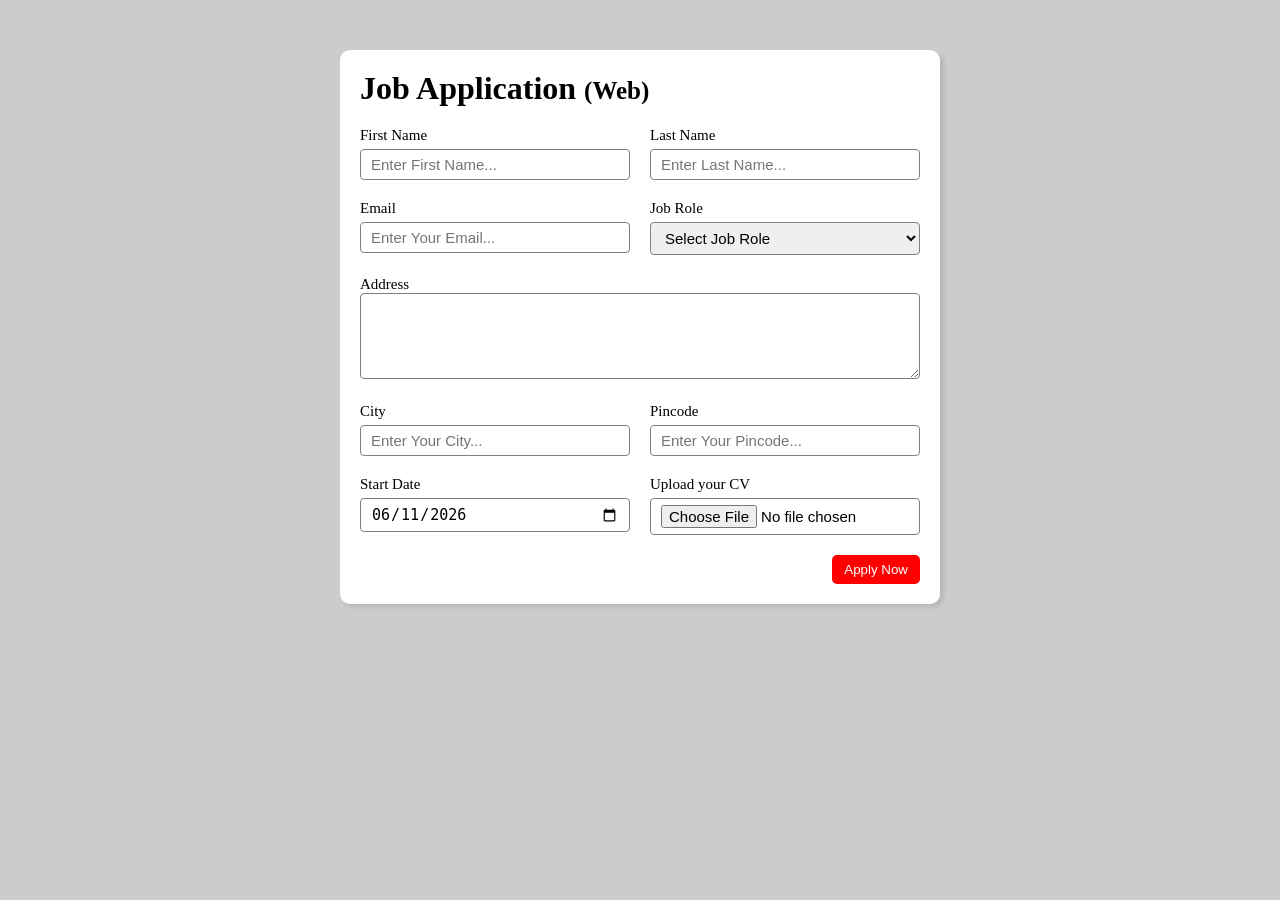
<file: job-application/index.html>
<!doctype html>
<html lang="en">
  <head>
    <meta charset="UTF-8" />
    <meta name="viewport" content="width=device-width, initial-scale=1.0" />
    <title>Job Application</title>
    <link rel="stylesheet" href="style.css" class="css" />
  </head>
  <body>
    <div class="container">
      <div class="apply_box">
        <h1>
          Job Application
          <span class="title_small"> (Web) </span>
        </h1>
        <form action="">
          <div class="form_container">
            <div class="form_control">
              <label for="first_name">First Name</label>
              <input
                type="text"
                id="first_name"
                name="first_name"
                placeholder="Enter First Name..."
              />
            </div>
            <div class="form_control">
              <label for="last_name">Last Name</label>
              <input
                type="text"
                id="last_name"
                name="last_name"
                placeholder="Enter Last Name..."
              />
            </div>
            <div class="form_control">
              <label for="email">Email</label>
              <input
                type="email"
                id="last_name"
                name="last_name"
                placeholder="Enter Your Email..."
              />
            </div>
            <div class="form_control">
              <label for="job_role">Job Role</label>
              <select id="job_role" name="job_role">
                <option value="">Select Job Role</option>
                <option value="frontend_developer">Frontend Developer</option>
                <option value="backend_developer">Backend Developer</option>
                <option value="full_stack_developer">
                  Full Stack Developer
                </option>
                <option value="ui_ux_designer">UI UX Designer</option>
                <option value="devops_engineer">Devops Engineer</option>
              </select>
            </div>
            <div class="textarea_control">
              <label for="address">Address</label>
              <textarea
                name="address"
                id="address"
                rows="4"
                cols="50"
              ></textarea>
            </div>
            <div class="form_control">
              <label for="city">City</label>
              <input
                type="text"
                id="city"
                name="city"
                placeholder="Enter Your City..."
              />
            </div>
            <div class="form_control">
              <label for="pincode">Pincode</label>
              <input
                type="number"
                id="pincode"
                name="pincode"
                placeholder="Enter Your Pincode..."
              />
            </div>
            <div class="form_control">
              <label for="start_date">Start Date</label>
              <input
                type="date"
                id="start_date"
                name="start_date"
                value="2026-06-11"
              />
            </div>
            <div class="form_control">
              <label for="upload_cv">Upload your CV</label>
              <input type="file" id="upload_cv" name="upload_cv" />
            </div>
          </div>
          <div class="button_container">
            <button type="button">Apply Now</button>
          </div>
        </form>
      </div>
    </div>
  </body>
</html>
</file>
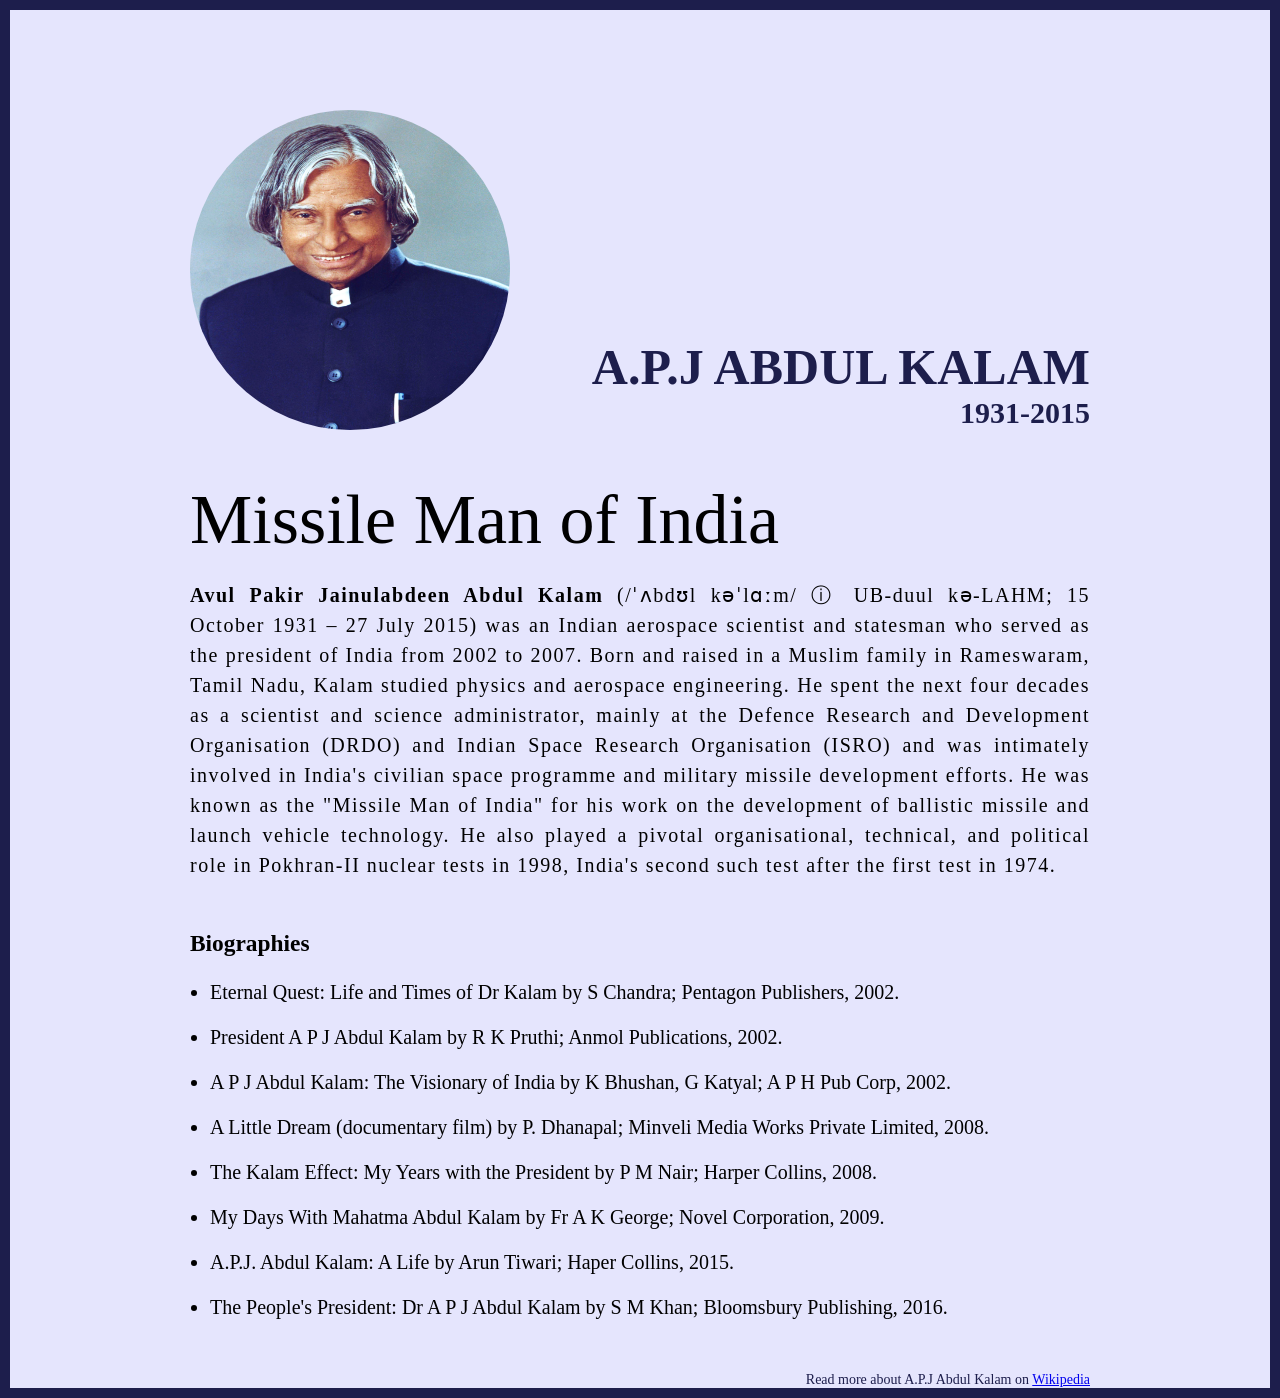
<file: tribute-website/index.html>
<!doctype html>
<html lang="en">
  <head>
    <meta charset="UTF-8" />
    <meta name="viewport" content="width=device-width, initial-scale=1.0" />
    <title>The Tribute Website | A.P.J Abdul Kalam</title>
    <link rel="stylesheet" href="style.css" />
  </head>
  <body>
    <div class="container">
      <div class="content">
        <section class="top_section">
          <div class="image-container">
            <img src="./images/apj.jpg" class="image" alt="apj abdul kalam" />
          </div>
          <div>
            <h1>A.P.J Abdul Kalam</h1>
            <h4>1931-2015</h4>
          </div>
        </section>
        <section class="about_section">
          <h2>Missile Man of India</h2>
          <p>
            <strong> Avul Pakir Jainulabdeen Abdul Kalam </strong> (/ˈʌbdʊl
            kəˈlɑːm/ ⓘ UB-duul kə-LAHM; 15 October 1931 – 27 July 2015) was an
            Indian aerospace scientist and statesman who served as the president
            of India from 2002 to 2007. Born and raised in a Muslim family in
            Rameswaram, Tamil Nadu, Kalam studied physics and aerospace
            engineering. He spent the next four decades as a scientist and
            science administrator, mainly at the Defence Research and
            Development Organisation (DRDO) and Indian Space Research
            Organisation (ISRO) and was intimately involved in India's civilian
            space programme and military missile development efforts. He was
            known as the "Missile Man of India" for his work on the development
            of ballistic missile and launch vehicle technology. He also played a
            pivotal organisational, technical, and political role in Pokhran-II
            nuclear tests in 1998, India's second such test after the first test
            in 1974.
          </p>
        </section>
        <section class="biography_section">
          <h3>Biographies</h3>
          <ul>
            <li>
              Eternal Quest: Life and Times of Dr Kalam by S Chandra; Pentagon
              Publishers, 2002.
            </li>
            <li>
              President A P J Abdul Kalam by R K Pruthi; Anmol Publications,
              2002.
            </li>
            <li>
              A P J Abdul Kalam: The Visionary of India by K Bhushan, G Katyal;
              A P H Pub Corp, 2002.
            </li>
            <li>
              A Little Dream (documentary film) by P. Dhanapal; Minveli Media
              Works Private Limited, 2008.
            </li>
            <li>
              The Kalam Effect: My Years with the President by P M Nair; Harper
              Collins, 2008.
            </li>
            <li>
              My Days With Mahatma Abdul Kalam by Fr A K George; Novel
              Corporation, 2009.
            </li>
            <li>
              A.P.J. Abdul Kalam: A Life by Arun Tiwari; Haper Collins, 2015.
            </li>
            <li>
              The People's President: Dr A P J Abdul Kalam by S M Khan;
              Bloomsbury Publishing, 2016.
            </li>
          </ul>
        </section>
        <footer>
          <p>
            Read more about A.P.J Abdul Kalam on
            <a
              href="https://en.wikipedia.org/wiki/A._P._J._Abdul_Kalam"
              target="_blank"
              >Wikipedia</a
            >
          </p>
        </footer>
      </div>
    </div>
  </body>
</html>
</file>
<file: job-application/style.css>
* {
  margin: 0;
  padding: 0;
  box-sizing: border-box;
}

body {
  background-color: #ccc;
}

.container {
  max-width: 900px;
  margin: 0 auto;
}

.apply_box {
  max-width: 600px;
  padding: 20px;
  background-color: white;
  margin: 0 auto;
  margin-top: 50px;
  box-shadow: 4px 3px 5px rgba(1, 1, 1, 0.1);
  border-radius: 10px;
}

.title_small {
  font-size: 25px;
}

.form_container {
  display: grid;
  grid-template-columns: repeat(auto-fit, minmax(200px, 1fr));
  gap: 20px;
  margin-top: 20px;
}

.form_control {
  display: flex;
  flex-direction: column;
}

label {
  font-size: 15px;
  margin-bottom: 5px;
}

input,
select,
textarea {
  padding: 6px 10px;
  border: 1px solid grey;
  border-radius: 4px;
  font-size: 15px;
}

input:focus {
  outline-color: red;
}

.button_container {
  display: flex;
  justify-content: flex-end;
  margin-top: 20px;
}

button {
  background-color: red;
  border: 2px transparent solid;
  padding: 5px 10px;
  color: white;
  border-radius: 5px;
  transition: 0.3s ease-in;
}

button:hover {
  background-color: gray;
  border: 2px solid red;
  color: black;
  cursor: pointer;
  transition: 0.3s ease-out;
}

.textarea_control {
  grid-column: 1 / span 2;
}

.textarea_control textarea {
  width: 100%;
}

@media (max-width) {
  .textarea_control {
    grid-column: 1 / span 1;
  }
}
</file>
<file: tribute-website/style.css>
* {
  /* Targets every single element on the page */
  margin: 0; /* Removes the default outer spacing browsers add around elements */
  padding: 0; /* Removes the default inner spacing browsers add inside elements */
  box-sizing: border-box; /* Makes width/height include padding & border — so a 200px box stays 200px even with padding */
}
.container {
  background-color: #e5e5fd; /* Sets the background color using a hex code — this is a light lavender */
  min-height: 100vh; /* Makes the container at least 100% of the viewport (screen) height — vh = viewport height */
  border: 10px solid #1d1e4c; /* Adds a border: thickness=10px, style=solid line, color=dark navy. Shorthand for border-width, border-style, border-color */
}
.content {
  max-width: 900px; /* Prevents the content from stretching wider than 900px on large screens */
  margin: 0 auto; /* Top/bottom margin = 0. Left/right = auto, which centers the element horizontally */
}
.image-container {
  border-radius: 50%; /* Rounds all four corners. 50% on a square element makes it a perfect circle */
  overflow: hidden; /* Hides any content that spills outside the element's box — needed so the image respects the circular border-radius */
}
.image-container,
img {
  /* Comma-separated selectors — applies the same rules to both .image-container AND img elements */
  height: 320px; /* Sets a fixed height of 320 pixels */
  width: 320px; /* Sets a fixed width of 320 pixels — same as height makes it a perfect square (then circle with border-radius) */
}
.top_section h1 {
  /* Descendant selector — only targets h1 elements that are INSIDE .top_section */
  font-size: 50px; /* Sets the text size to 50 pixels */
  text-transform: uppercase; /* Converts all text to UPPERCASE letters without changing the HTML — other values: lowercase, capitalize */
  font-weight: bold; /* Makes the text bold — equivalent to font-weight: 700. Options: normal (400), bold (700), or numbers like 300, 500, 900 */
  color: #1d1e4c; /* Sets the text color to dark navy using a hex code */
}
.top_section h4 {
  text-align: end; /* Aligns text to the right side of its container — 'end' is modern; 'right' also works */
  font-size: 30px; /* Sets the text size to 30 pixels */
  color: #1d1e4c; /* Sets the text color to dark navy, matching the h1 above */
}
.top_section {
  display: flex; /* Turns this into a Flexbox container — children automatically line up in a row by default */
  justify-content: space-between; /* Pushes flex children to opposite ends, with space between them. Works on the main axis (horizontal by default) */
  margin-top: 100px; /* Adds 100px of space above this element — margin-top only affects the top side */
  align-items: flex-end; /* Aligns flex children to the BOTTOM of the container. Works on the cross axis (vertical by default) */
}
.about_section {
  margin-top: 50px; /* Adds 50px of space above this section to separate it from the section above */
  font-size: 20px; /* Sets a base font size for this section — child elements will inherit this unless they override it */
}
.about_section h2 {
  font-size: 70px; /* Overrides the parent's 20px font-size with a much larger 70px for the heading */
  font-weight: 400; /* Sets a normal (thin) weight — h2 is bold by default in browsers, so this overrides that to make it light */
  margin-bottom: 20px; /* Adds 20px of space below the heading, separating it from the paragraph beneath */
}
.about_section p {
  font-size: 20px; /* Sets text size to 20px (same as the parent — explicit is clearer than relying on inheritance here) */
  line-height: 1.5; /* Sets the space between lines of text. 1.5 = 1.5x the font-size — no unit means it's a multiplier, not a fixed px value */
  letter-spacing: 1.5px; /* Adds 1.5px of space between each character, making text feel more open and airy */
  text-align: justify; /* Stretches each line so both the left and right edges align evenly, like in a newspaper column */
}
.biography_section {
  margin: 50px 0; /* Shorthand: top/bottom margin = 50px, left/right = 0. Adds breathing room above and below the section */
  font-size: 20px; /* Base font size for all text in this section */
}
.biography_section h3 {
  margin-bottom: 20px; /* Adds space below the heading before the list starts */
}
.biography_section ul {
  margin-left: 20px; /* Indents the entire list 20px from the left — moves the bullet points inward so they don't sit at the very edge */
}
.biography_section li {
  margin-bottom: 15px; /* Adds 15px of space below each list item so they don't feel cramped */
  line-height: 1.5; /* Same as the paragraph — 1.5x line spacing for readability, especially if a list item wraps to a second line */
}
footer {
  margin-top: 50px; /* Pushes the footer down 50px from whatever is above it, creating visual separation */
}
footer p {
  text-align: end; /* Aligns footer text to the right — matching the h4 alignment in .top_section for visual balance */
  font-size: 14px; /* Smaller than body text — footer text is typically secondary/legal info and doesn't need to be prominent */
  color: #1d1e4c; /* Same dark navy color used throughout — keeps the palette consistent */
}
</file>
